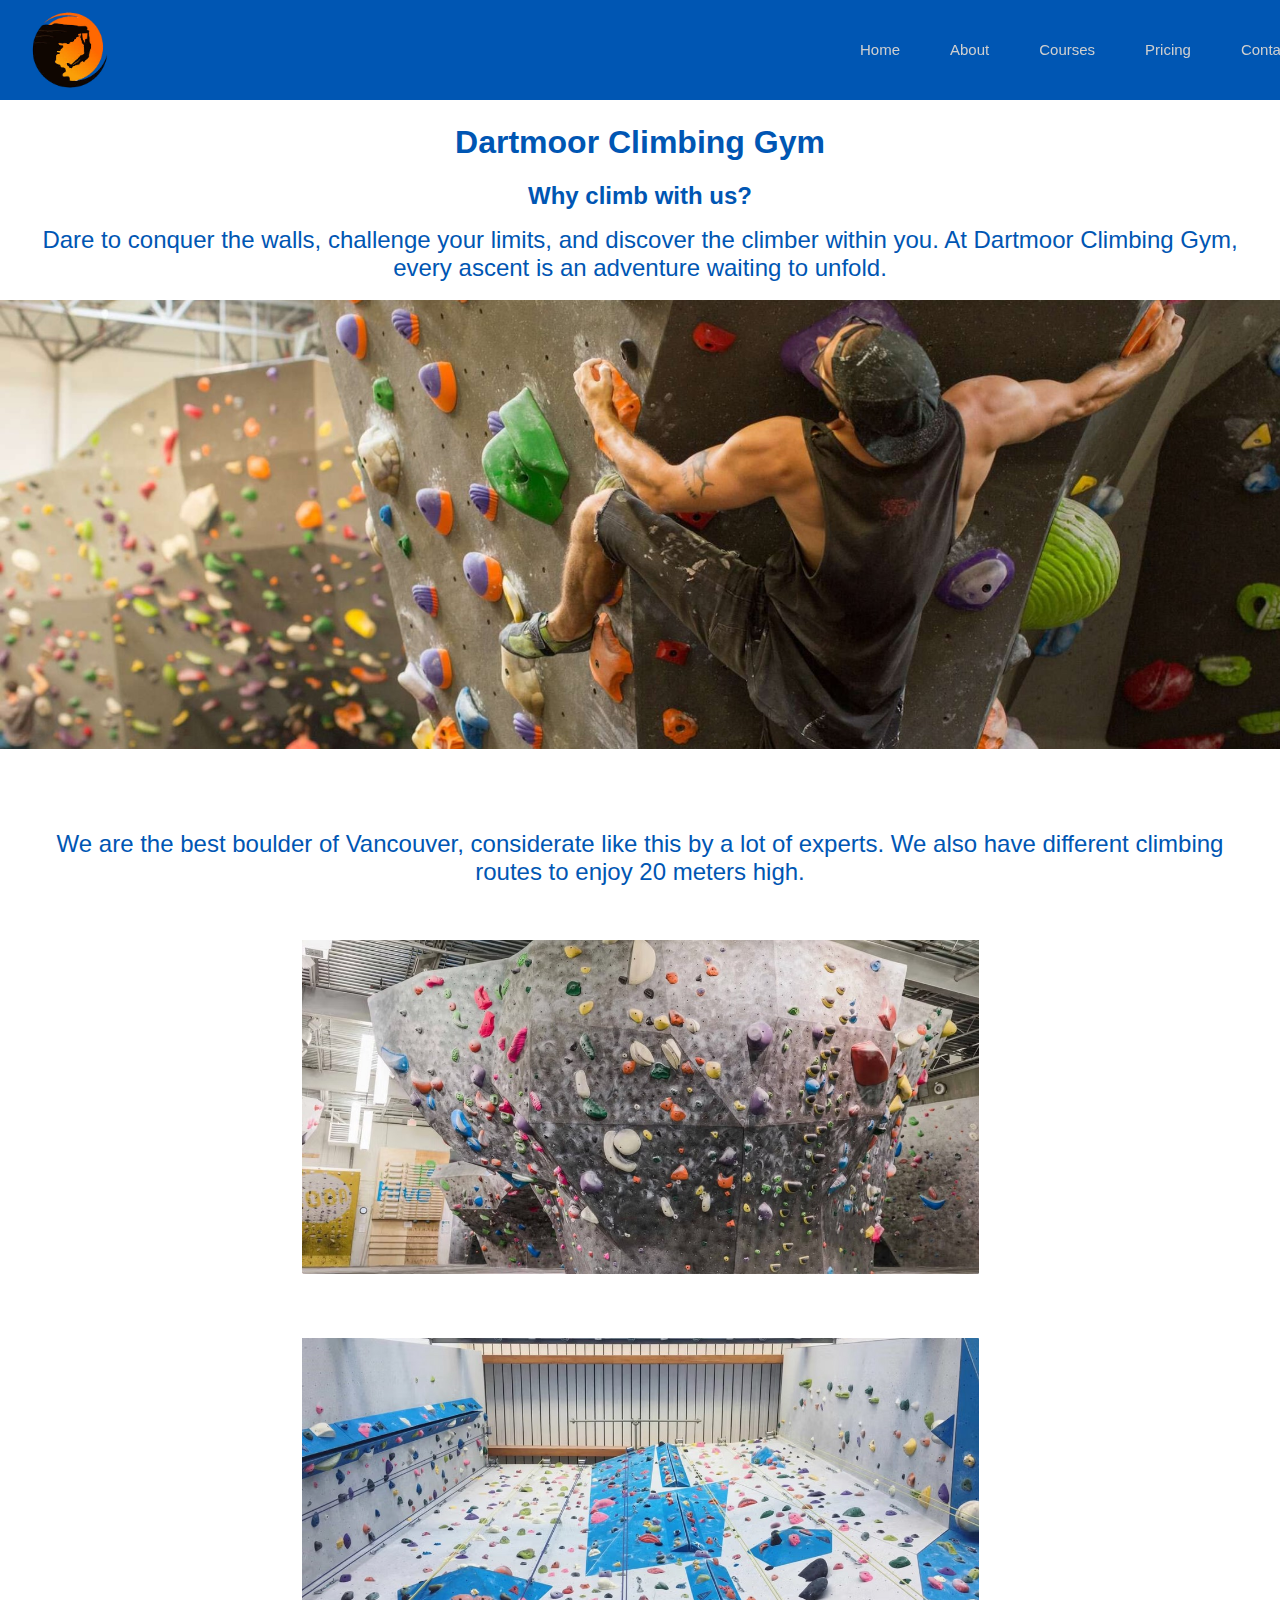
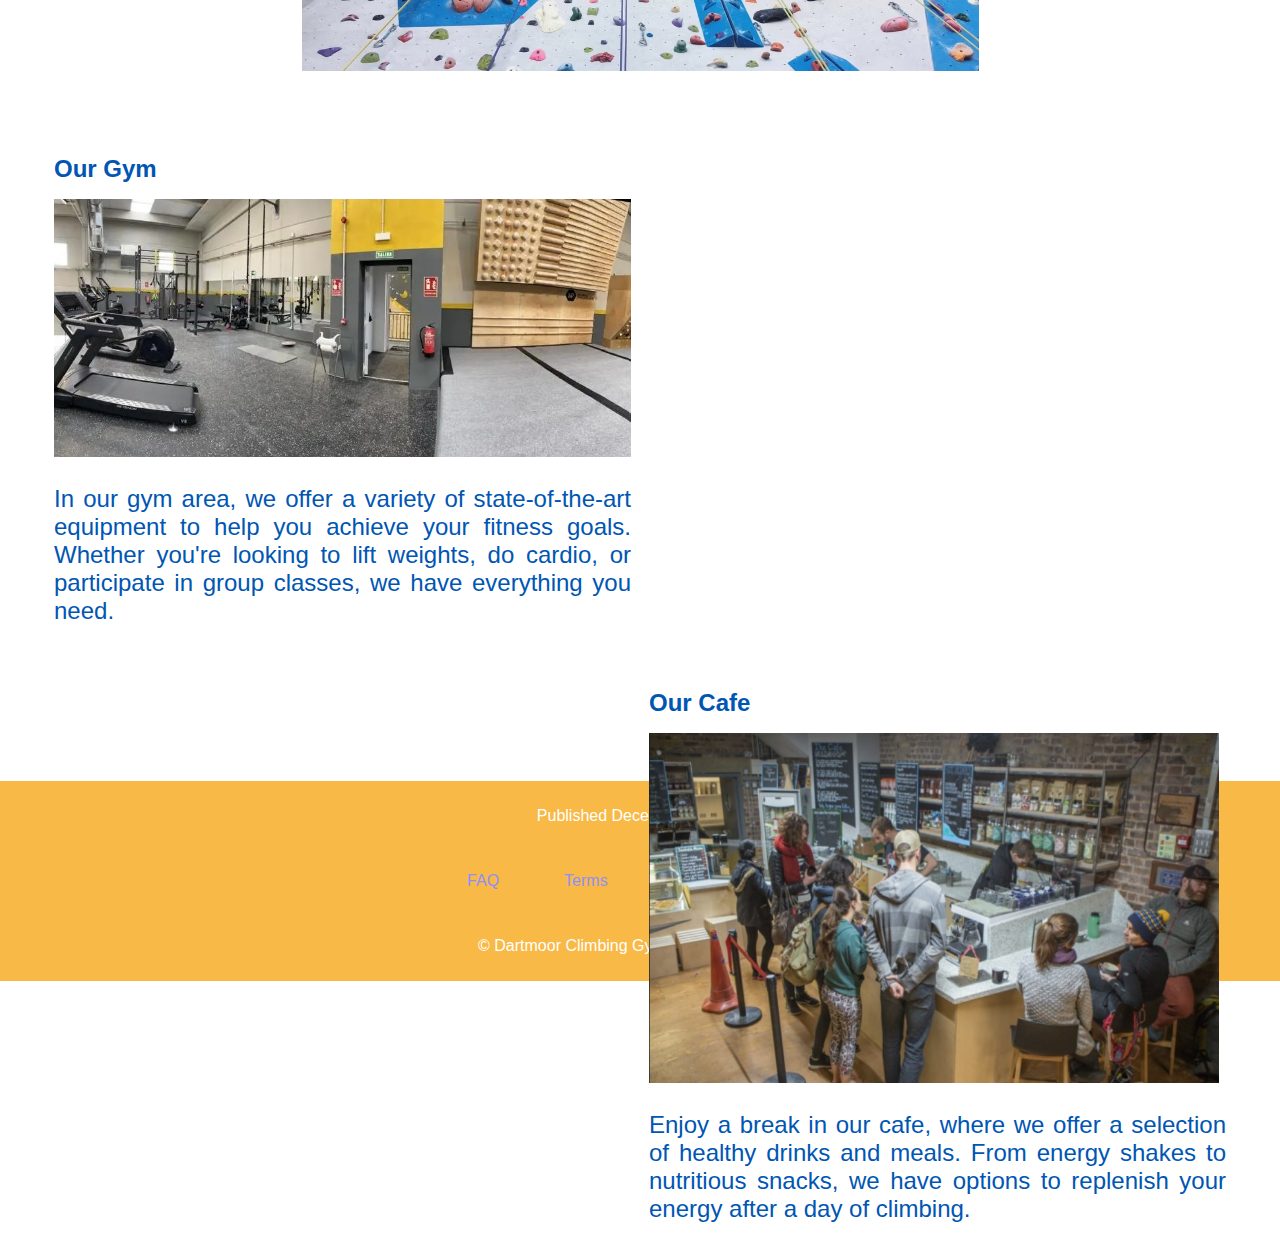
<file: pages/index.html>
<!DOCTYPE html>
<html lang="en">

<head>
    <meta charset="UTF-8">
    <meta name="viewport" content="width=device-width, initial-scale=1.0">
    <title>DartClimb</title>
    <link rel="stylesheet" href="../style.css">
</head>

<body>

    <header>
        <nav aria-label="Header navigation">
            <img src="../images/logo.png" alt="logo" class="logo">

            <ul>
                <li><a href="#" id="current-page">Home</a></li>
                <li><a href="./about.html">About</a></li>
                <li class="dropdown">
                    <a href="./courses.html">Courses</a>
                    <ul id="services-menu" class="services-menu">
                        <li><a href="#">Begginer Climbing</a></li>
                        <li><a href="#">Advanced Bouldering</a></li>
                        <li><a href="#">Family Climbing</a></li>
                        <li><a href="#">Evening Climb</a></li>
                        <li><a href="#">Kids Climbing Fun</a></li>
                    </ul>
                </li>
                <li><a href="./pricing.html">Pricing</a></li>
                <li id="last-item"><a href="./contact.html">Contact</a></li>
            </ul>
        </nav>
    </header>

    <main>
        <section>
            <h1>Dartmoor Climbing Gym</h1>
            <article>
                <h2>Why climb with us?</h2>
                <p style="font-size: x-large;">Dare to conquer the walls, challenge your limits, and discover the
                    climber within you. At Dartmoor Climbing Gym, every ascent is an adventure waiting to unfold.</p>
            </article>
        </section>

        <nav aria-label="Main navigation">
            <section>
                <div class="climbing-content">
                    <p style="font-size: x-large;"> We are the best boulder of Vancouver, considerate like this by a lot
                        of experts. We also have different climbing routes to enjoy 20 meters high.</p>
                    <img src="/images/vancouver-boulder.jpg" alt="Boulder" class="vancouver-climbing">
                    <img src="/images/vancouver-height.jpg" alt="Heights" class="vancouver-climbing">
                </div>
                <section>

                    <section id="two-areas" class="two-areas">
                        <div class="gym-area">
                            <h2>Our Gym</h2>
                            <img src="/images/gym.jpg" alt="gym" class="gym-image">
                            <p style="font-size: x-large;">In our gym area, we offer a variety of state-of-the-art
                                equipment to help you achieve your fitness goals. Whether you're looking to lift
                                weights, do cardio, or participate in group classes, we have everything you need.</p>
                        </div>

                        <div class="cafe-area">
                            <h2>Our Cafe</h2>
                            <img src="/images/bar.jpg" alt="cafe" class="cafe-image">
                            <p style="font-size: x-large;">Enjoy a break in our cafe, where we offer a selection of
                                healthy drinks and meals. From energy shakes to nutritious snacks, we have options to
                                replenish your energy after a day of climbing.</p>
                        </div>
                        <section>
        </nav>

    </main>

    <footer>
        <p>Published <time datetime="2024-12-05">December 5, 2024</time></p>
        <nav aria-label="Footer navigation">
            <ul style="font-size: medium;">
                <li><a href="#FAQ">FAQ</a></li>
                <li><a href="#Terms">Terms</a></li>
                <li><a id="privacy-link" href="#Privacy">Privacy</a></li>
                <li><a href="#Cookies">Cookies</a></li>
            </ul>
        </nav>
        <p>&copy; Dartmoor Climbing Gym. All rights reserved</p>
    </footer>

</body>

</html>
</file>
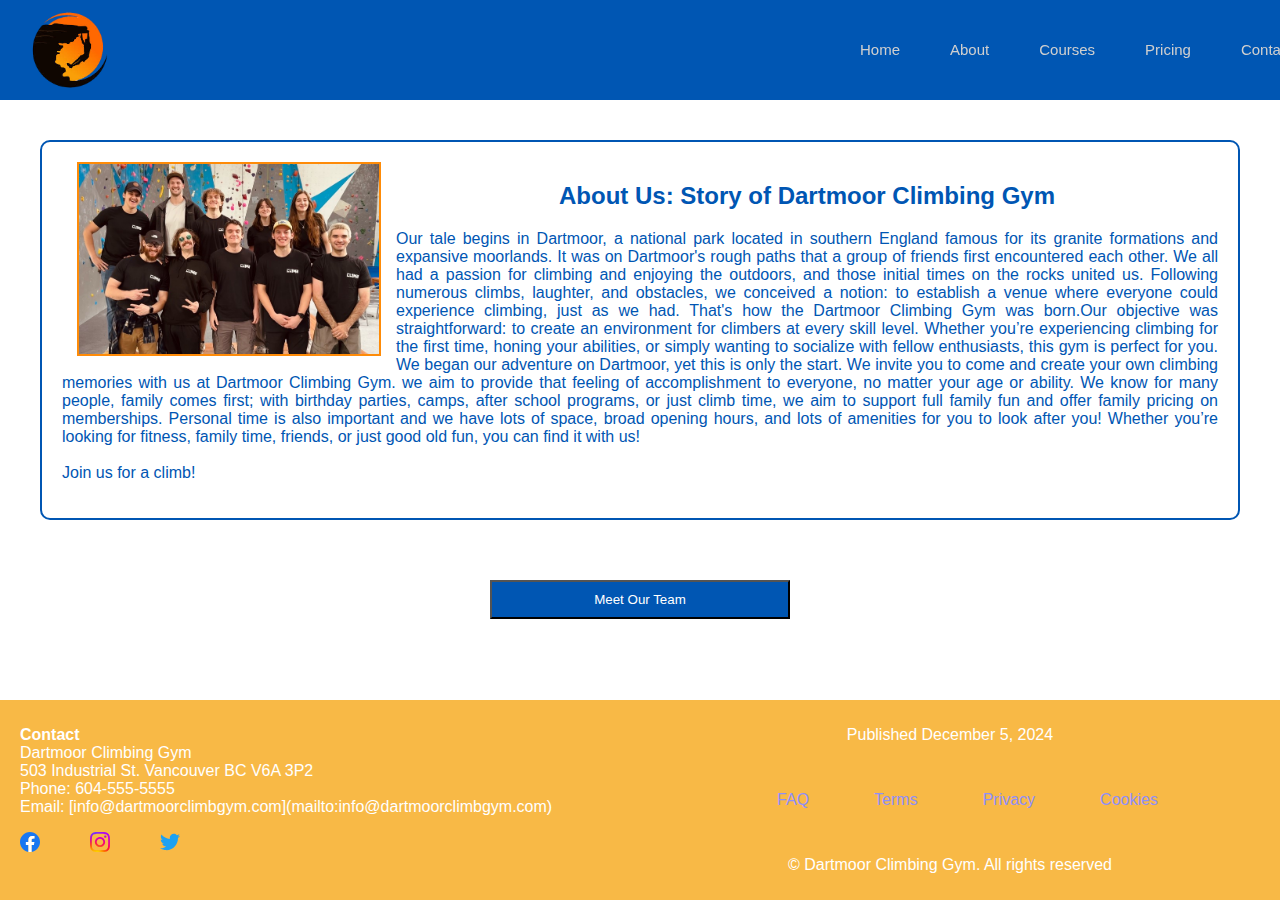
<file: pages/about.html>
<!DOCTYPE html>
<html lang="en">

<head>
    <meta charset="UTF-8">
    <meta name="viewport" content="width=device-width, initial-scale=1.0">
    <title>DartClimb</title>
    <link rel="stylesheet" href="../main-about.css">
</head>

<body>

    <header>
        <nav aria-label="Header navigation">
            <img src="../images/logo.png" alt="logo" class="logo">

            <ul>
                <li><a href="./index.html">Home</a></li>
                <li><a href="./about.html">About</a></li>
                <li class="dropdown">
                    <a href="./courses.html">Courses</a>
                    <ul id="services-menu" class="services-menu">
                        <li><a href="#">Begginer Climbing</a></li>
                        <li><a href="#">Advanced Bouldering</a></li>
                        <li><a href="#">Family Climbing</a></li>
                        <li><a href="#">Evening Climb</a></li>
                        <li><a href="#">Kids Climbing Fun</a></li>
                    </ul>
                </li>
                <li><a href="./pricing.html">Pricing</a></li>
                <li id="last-item"><a href="./contact.html">Contact</a></li>
            </ul>
        </nav>
    </header>

    <main>
        <section class="main-container">
            <img src="../images/staff.jpg" alt="staff" class="picture-staff">
            <h2>About Us: Story of Dartmoor Climbing Gym</h2>
            <p>Our tale begins in Dartmoor, a national park located in southern England famous for its granite
                formations and expansive moorlands. It was on Dartmoor's rough paths that a group of friends first
                encountered each other. We all had a passion for climbing and enjoying the outdoors, and those initial
                times on the rocks united us. Following numerous climbs, laughter, and obstacles, we conceived a notion:
                to establish a venue where everyone could experience climbing, just as we had. That's how the Dartmoor
                Climbing Gym was born.Our objective was straightforward: to create an environment for climbers at every
                skill level. Whether you’re experiencing climbing for the first time, honing your abilities, or simply
                wanting to socialize with fellow enthusiasts, this gym is perfect for you.
                We began our adventure on Dartmoor, yet this is only the start. We invite you to come and create your
                own climbing memories with us at Dartmoor Climbing Gym. we aim to provide that feeling of accomplishment
                to everyone, no matter your age or ability. We know for many people, family comes first; with birthday
                parties, camps, after school programs, or just climb time, we aim to support full family fun and offer
                family pricing on memberships. Personal time is also important and we have lots of space, broad opening
                hours, and lots of amenities for you to look after you! Whether you’re looking for fitness, family time,
                friends, or just good old fun, you can find it with us! <br><br>
                Join us for a climb!</p>
        </section>
        <div class="container-button">
            <button class="clear-button">Meet Our Team</button>
        </div>
    </main>

    <footer>

        <div class="info-section">
            <p><strong>Contact</strong><br>
                Dartmoor Climbing Gym <br>
                503 Industrial St. Vancouver BC V6A 3P2 <br>
                Phone: 604-555-5555 <br>
                Email: [info@dartmoorclimbgym.com](mailto:info@dartmoorclimbgym.com) <br>
            <div class="social-icons">
                <a href="#"><img src="../images/facebook logo_icon.svg" alt="Facebook"></a>
                <a href="#"><img src="../images/instagram logo_icon.svg" alt="Instagram"></a>
                <a href="#"><img src="../images/twitter logo_icon.svg" alt="Twitter"></a>
            </div>
        </div>
        <div class="footer-navigation">
            <p>Published <time datetime="2024-12-05">December 5, 2024</time></p>
            <nav aria-label="Footer navigation">
                <ul style="font-size: medium;">
                    <li><a href="#FAQ">FAQ</a></li>
                    <li><a href="#Terms">Terms</a></li>
                    <li><a id="privacy-link" href="#Privacy">Privacy</a></li>
                    <li><a href="#Cookies">Cookies</a></li>
                </ul>
            </nav>
            <p>&copy; Dartmoor Climbing Gym. All rights reserved</p>
        </div>

    </footer>

</body>

</html>
</file>
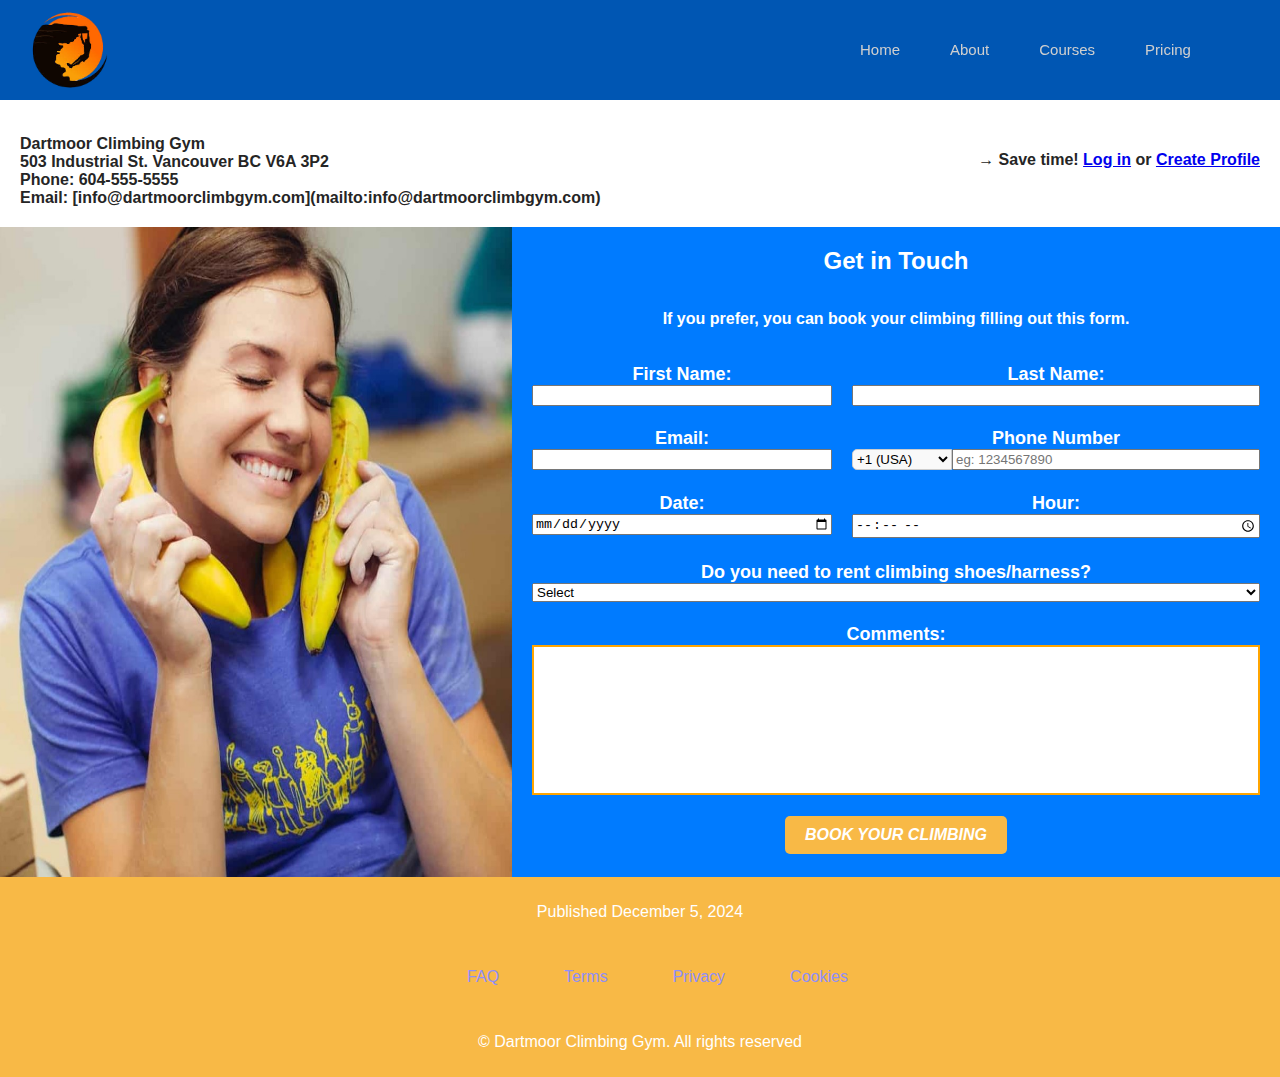
<file: pages/contact.html>
<!DOCTYPE html>
<html lang="en">

<head>
    <meta charset="UTF-8">
    <meta name="viewport" content="width=device-width, initial-scale=1.0">
    <title>DartClimb</title>
    <link rel="stylesheet" href="../main-contact.css">
</head>

<body>

    <header>
        <nav aria-label="Header navigation">
            <img src="../images/logo.png" alt="logo" class="logo">

            <ul>
                <li><a href="./index.html">Home</a></li>
                <li><a href="./about.html">About</a></li>
                <li class="dropdown">
                    <a href="./courses.html">Courses</a>
                    <ul id="services-menu" class="services-menu">
                        <li><a href="#">Begginer Climbing</a></li>
                        <li><a href="#">Advanced Bouldering</a></li>
                        <li><a href="#">Family Climbing</a></li>
                        <li><a href="#">Evening Climb</a></li>
                        <li><a href="#">Kids Climbing Fun</a></li>
                    </ul>
                </li>
                <li><a href="./pricing.html">Pricing</a></li>
                <li id="last-item"><a href="#" id="current-page">Contact</a></li>
            </ul>
        </nav>
    </header>

    <main>
        <section class="first-section">
            <div class="address">
                Dartmoor Climbing Gym <br>
                503 Industrial St. Vancouver BC V6A 3P2 <br>
                Phone: 604-555-5555 <br>
                Email: [info@dartmoorclimbgym.com](mailto:info@dartmoorclimbgym.com) <br>
            </div>
            <div class="log">
                <p>
                    → Save time!
                    <a href="#">Log in</a> or
                    <a href="#">Create Profile</a>
                </p>
            </div>
        </section>
        <section class="container">
            <div>
                <img src="/images/get-in-touch.jpg" alt="get-in-touch" class="picture-contact">
            </div>
            <div class="container-contact">

                <h2>Get in Touch</h2>
                <p>If you prefer, you can book your climbing filling out this form.</p>

                <form action="submit_form.php" method="post" style="font-size: large;" class="submit-form">
                    <div class="form-group">
                        <label for="First-name">First Name:</label>
                        <input type="text" id="name" name="name" required>
                    </div>

                    <div class="form-group">
                        <label for="last-name">Last Name:</label>
                        <input type="text" id="last-name" name="last-name" required>

                    </div>

                    <div class="form-group">
                        <label for="email">Email:</label>
                        <input type="email" id="email" name="email" required>
                    </div>

                    <div class="form-group">
                        <label for="phone">Phone Number</label>
                        <div class="phone-input">
                            <select id="country-code" name="country-code">
                                <option value="+1">+1 (USA)</option>
                                <option value="+34">+34 (Spain)</option>
                                <option value="+52">+52 (Mexico)</option>
                            </select>
                            <input type="tel" id="phone" pattern="\d*" placeholder="eg: 1234567890" class="label-phone"
                                oninput="this.value = this.value.replace(/[^0-9]/g, '')" maxlength="10" required>
                        </div>
                    </div>

                    <div class="form-group">
                        <label for="date">Date:</label>
                        <input type="date" id="date" name="date" required>
                    </div>

                    <div class="form-group">
                        <label for="Hour">Hour:</label>
                        <input type="time" id="hour" name="hour" required>
                    </div>

                    <div class="form-group-full-width">
                        <label for="rent-climbing">Do you need to rent climbing shoes/harness?</label>
                        <select name="rent-climbing[]" id="rent-climbing" class="dropdown-rent">
                            <option selected disabled>Select</option>
                            <option value="shoes">Yes, shoes ( $6,50 )</option>
                            <option value="harness">Yes, harness ( $4,00 )</option>
                            <option value="No">No thank you!</option>
                        </select>
                    </div>

                    <div class="form-group-full-width">
                        <label for="comments">Comments:</label>
                        <textarea id="comments" name="comments" rows="3" required class=" comment-container"></textarea>
                    </div>

                    <div class="form-group-button">
                        <button type="submit">BOOK YOUR CLIMBING</button>
                    </div>

                </form>

            </div>

        </section>
    </main>

    <footer>
        <p>Published <time datetime="2024-12-05">December 5, 2024</time></p>
        <nav aria-label="Footer navigation">
            <ul style="font-size: medium;">
                <li><a href="#FAQ">FAQ</a></li>
                <li><a href="#Terms">Terms</a></li>
                <li><a id="privacy-link" href="#Privacy">Privacy</a></li>
                <li><a href="#Cookies">Cookies</a></li>
            </ul>
        </nav>
        <p>&copy; Dartmoor Climbing Gym. All rights reserved</p>
    </footer>

</body>

</html>
</file>
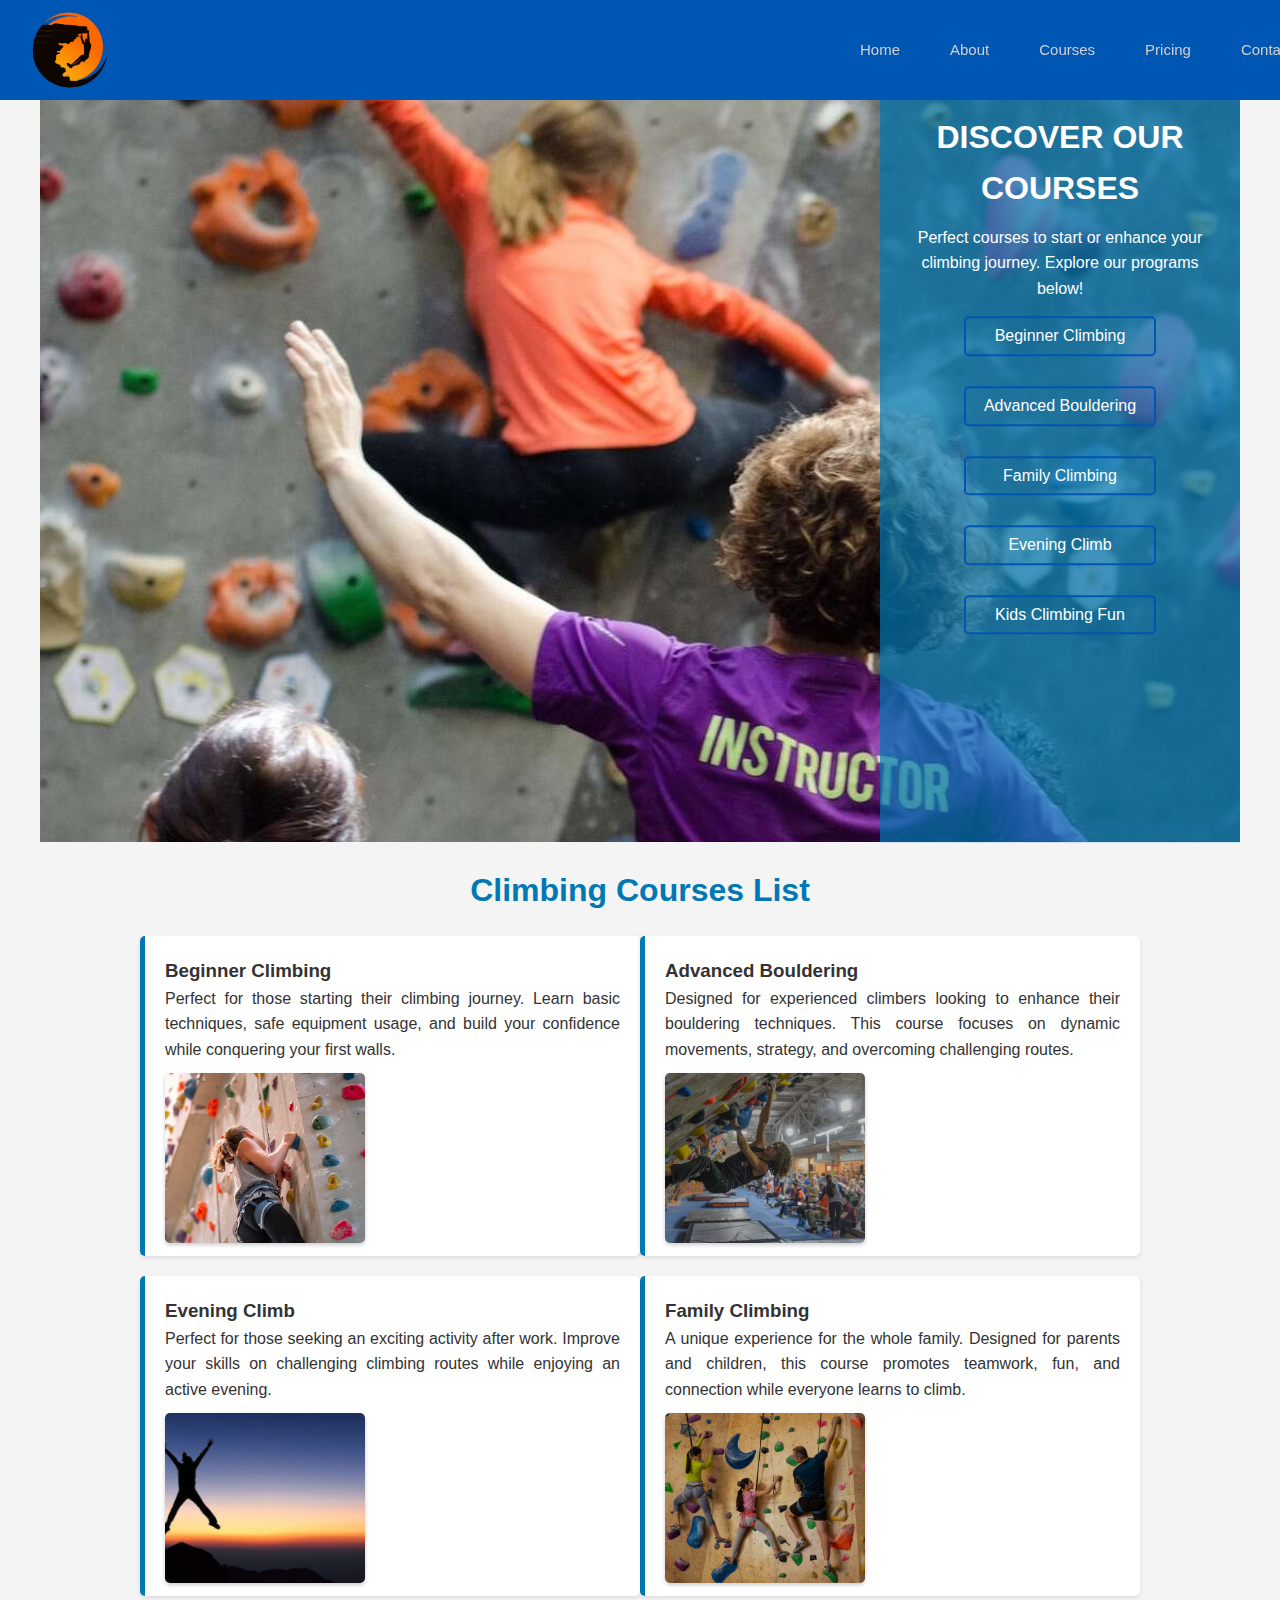
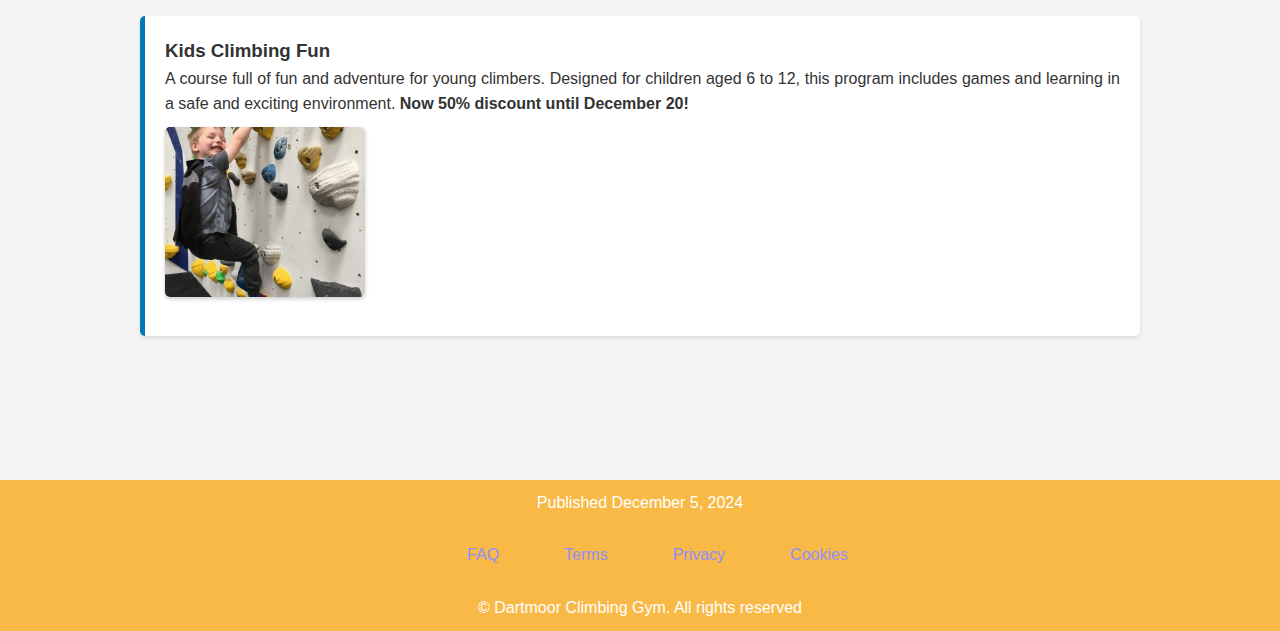
<file: pages/courses.html>
<!DOCTYPE html>
<html lang="en">

<head>
    <meta charset="UTF-8">
    <meta name="viewport" content="width=device-width, initial-scale=1.0">
    <title>DartClimb</title>
    <link rel="stylesheet" href="../main-courses.css">
</head>

<body>

    <header>
        <nav aria-label="Header navigation">
            <img src="../images/logo.png" alt="logo" class="logo">

            <ul>
                <li><a href="./index.html">Home</a></li>
                <li><a href="./about.html">About</a></li>
                <li class="dropdown">
                    <a href="#" id="current-page">Courses</a>
                    <ul id="services-menu" class="services-menu">
                        <li><a href="#">Begginer Climbing</a></li>
                        <li><a href="#">Advanced Bouldering</a></li>
                        <li><a href="#">Family Climbing</a></li>
                        <li><a href="#">Evening Climb</a></li>
                        <li><a href="#">Kids Climbing Fun</a></li>
                    </ul>
                </li>
                <li><a href="./pricing.html">Pricing</a></li>
                <li id="last-item"><a href="./contact.html">Contact</a></li>
            </ul>
        </nav>
    </header>
    <main>
        <div class="container">
            <img src="../images/instructor.jpg" alt="instructor" class="background-image">

            <div class="overlay">
                <h2>DISCOVER OUR COURSES</h2>
                <p>Perfect courses to start or enhance your climbing journey. Explore our programs below!</p>
                <div class="container-course"> Beginner Climbing</div>
                <div class="container-course"> Advanced Bouldering</div>
                <div class="container-course">Family Climbing</div>
                <div class="container-course">Evening Climb</div>
                <div class="container-course">Kids Climbing Fun</div>
            </div>
        </div>
        <section class="courses-section">
            <h2>Climbing Courses List</h2>
            <div class="course-left">
                <h3>Beginner Climbing</h3>
                <p>Perfect for those starting their climbing journey. Learn basic techniques, safe equipment usage, and
                    build your confidence while conquering your first walls.</p>
                <img src="../images/begginer-course.jpg" alt="begginer" class="course-picture">
            </div>
            <div class="course-left">
                <h3>Advanced Bouldering</h3>
                <p>Designed for experienced climbers looking to enhance their bouldering techniques. This course focuses
                    on dynamic movements, strategy, and overcoming challenging routes.</p>
                <img src="../images/advance-course.jpg" alt="advance" class="course-picture">
            </div>
            <div class="course-right">
                <h3>Family Climbing</h3>
                <p>A unique experience for the whole family. Designed for parents and children, this course promotes
                    teamwork, fun, and connection while everyone learns to climb.</p>
                <img src="../images/family-climbing-course.jpg" alt="family" class="course-picture">
            </div>
            <div class="course-right">
                <h3>Evening Climb</h3>
                <p>Perfect for those seeking an exciting activity after work. Improve your skills on challenging
                    climbing routes while enjoying an active evening.</p>
                <img src="../images/evening-course.jpg" alt="evening" class="course-picture">
            </div>
            <div class="course-clear">
                <h3>Kids Climbing Fun</h3>
                <p>A course full of fun and adventure for young climbers. Designed for children aged 6 to 12, this
                    program includes games and learning in a safe and exciting environment. <strong>Now 50% discount
                        until December 20!</strong></p>
                <img src="../images/kid-course.jpg" alt="kid" class="course-picture">
            </div>
        </section>
    </main>


    <footer>
        <p>Published <time datetime="2024-12-05">December 5, 2024</time></p>
        <nav aria-label="Footer navigation">
            <ul style="font-size: medium;">
                <li><a href="#FAQ">FAQ</a></li>
                <li><a href="#Terms">Terms</a></li>
                <li><a id="privacy-link" href="#Privacy">Privacy</a></li>
                <li><a href="#Cookies">Cookies</a></li>
            </ul>
        </nav>
        <p>&copy; Dartmoor Climbing Gym. All rights reserved</p>
    </footer>
</file>
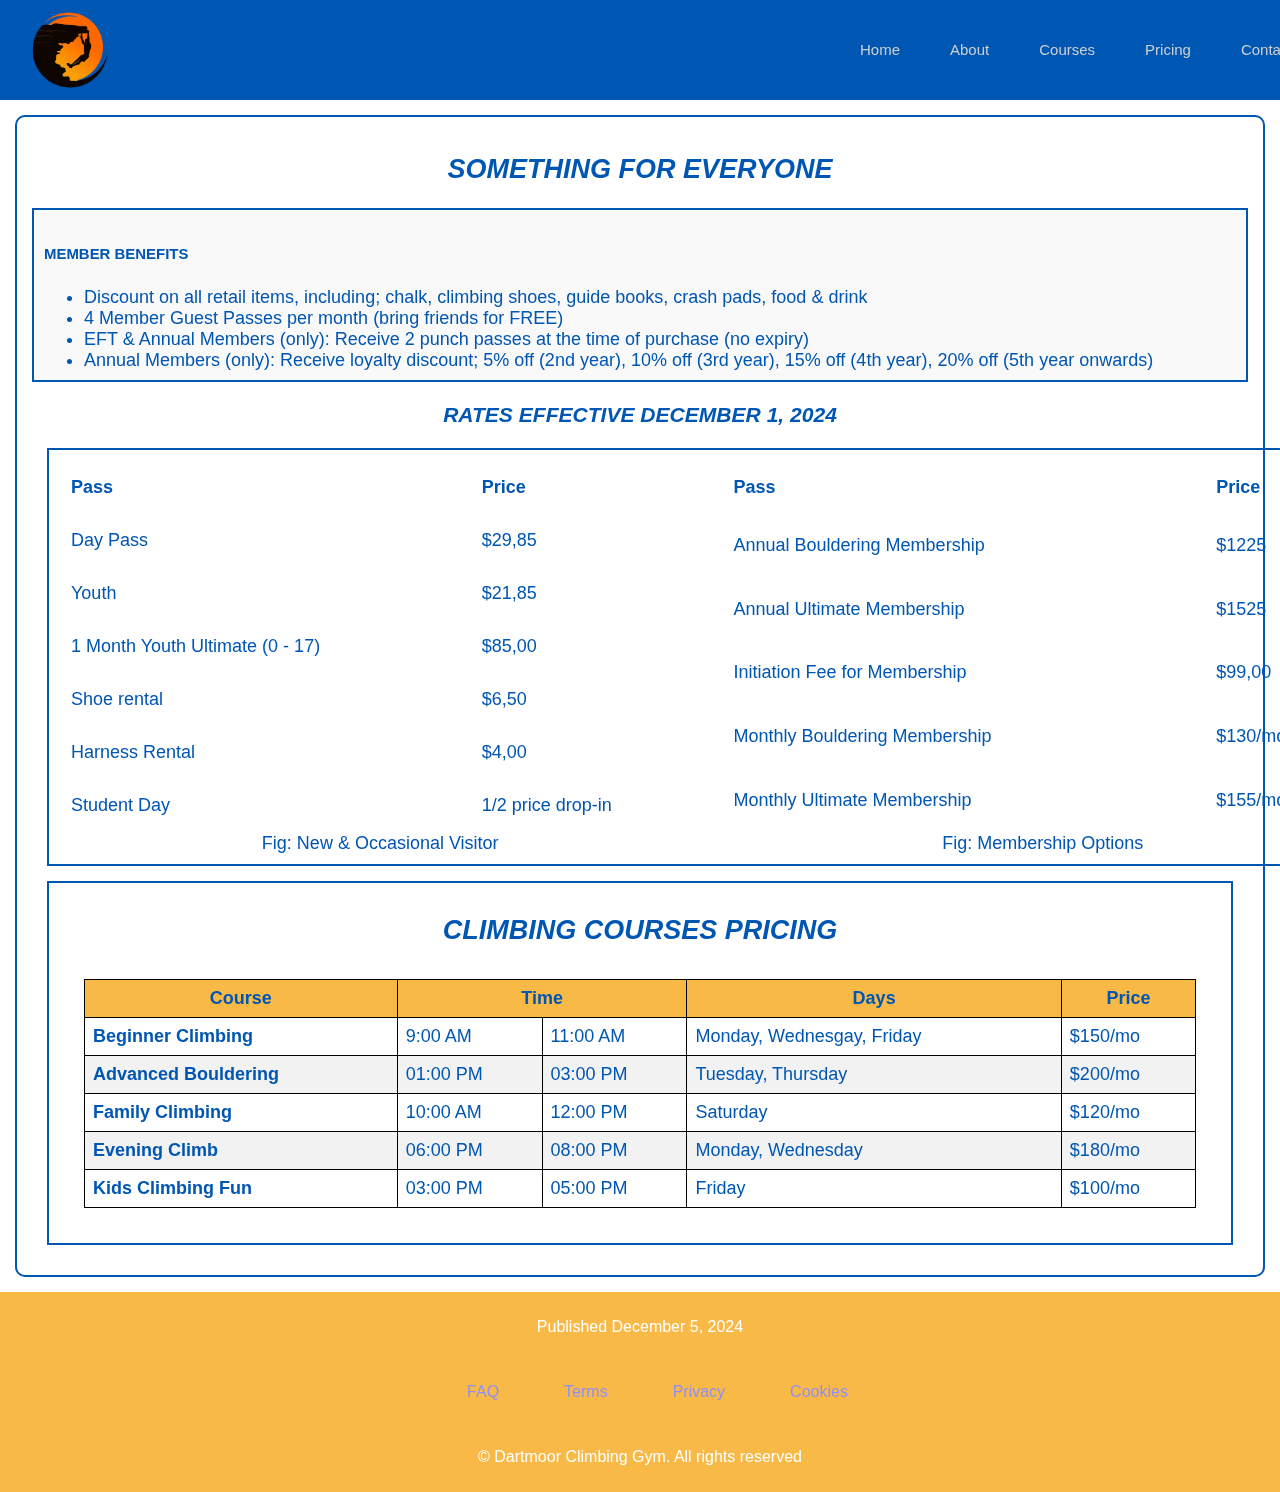
<file: pages/pricing.html>
<!DOCTYPE html>
<html lang="en">

<head>
    <meta charset="UTF-8">
    <meta name="viewport" content="width=device-width, initial-scale=1.0">
    <title>DartClimb</title>
    <link rel="stylesheet" href="../main-pricing.css">
</head>

<body>

    <header>
        <nav aria-label="Header navigation">
            <img src="../images/logo.png" alt="logo" class="logo">

            <ul>
                <li><a href="./index.html">Home</a></li>
                <li><a href="./about.html">About</a></li>
                <li class="dropdown">
                    <a href="./courses.html">Courses</a>
                    <ul id="services-menu" class="services-menu">
                        <li><a href="#">Begginer Climbing</a></li>
                        <li><a href="#">Advanced Bouldering</a></li>
                        <li><a href="#">Family Climbing</a></li>
                        <li><a href="#">Evening Climb</a></li>
                        <li><a href="#">Kids Climbing Fun</a></li>
                    </ul>
                </li>
                <li><a href="#" id="current-page">Pricing</a></li>
                <li id="last-item"><a href="./contact.html">Contact</a></li>
            </ul>
        </nav>
    </header>
    <main>
        <h2>Something for everyone</h2>
        <div class="text-container">
            <h5>MEMBER BENEFITS</h5>
            <ul>
                <li>Discount on all retail items, including; chalk, climbing shoes, guide books, crash pads, food &
                    drink</li>
                <li>4 Member Guest Passes per month (bring friends for FREE)</li>
                <li>EFT & Annual Members (only): Receive 2 punch passes at the time of purchase (no expiry)</li>
                <li>Annual Members (only): Receive loyalty discount; 5% off (2nd year), 10% off (3rd year), 15% off (4th
                    year), 20% off (5th year onwards)</li>
            </ul>
            <p>If you’re New or Occasional Visitor, want flexible access as an occasional guest, or plan to
                climb
                a lot and are ready for a membership, we have options for you (and your family). If it’s your first time
                climbing with us, please note the ‘New
                Visitors’ section below for important information. <br>
            </p>
        </div>
        <h3>Rates effective December 1, 2024</h3>
        <section class="two-tables-above">
            <table aria-labelledby="table-new-visitor">
                <!-- First table located on the left -->
                <caption>Fig: New & Occasional Visitor </caption>
                <thead>
                    <tr>
                        <th id="Pass" scope="col">Pass</th>
                        <th id="Price" scope="col">Price</th>
                    </tr>
                </thead>
                <tbody>
                    <tr>
                        <td id="Pass" scope="row" headers="Pass">Day Pass</td>
                        <td headers="DayPass Price">$29,85</td>
                    </tr>
                    <tr>
                        <td id="Pass" scope="row" headers="Pass">Youth</td>
                        <td headers="Youth Price">$21,85</td>
                    </tr>
                    <tr>
                        <td id="Pass" scope="row" headers="Pass">1 Month Youth Ultimate (0 - 17)</td>
                        <td headers="MonthYouth Price">$85,00</td>
                    </tr>
                    <tr>
                        <td id="Pass" scope="row" headers="Pass">Shoe rental</td>
                        <td headers="Shoerental price">$6,50</td>
                    </tr>
                    <tr>
                        <td id="Pass" scope="row" headers="Pass">Harness Rental</td>
                        <td headers="Harnessrental Price">$4,00</td>
                    </tr>
                    <tr>
                        <td id="Pass" scope="row" headers="Pass">Student Day</td>
                        <td headers="StudentDay Price">1/2 price drop-in</td>
                    </tr>
                </tbody>
            </table>
            <table aria-labelledby="table-membership">
                <!-- Second table located on the right -->
                <caption>Fig: Membership Options</caption>
                <thead>
                    <tr>
                        <th id="Pass" scope="col">Pass</th>
                        <th id="Price" scope="col">Price</th>
                    </tr>
                </thead>
                <tbody>
                    <tr>
                        <td id="Pass" scope="row" headers="Pass">Annual Bouldering Membership</td>
                        <td headers="AnnualBouldering Price">$1225</td>
                    </tr>
                    <tr>
                        <td id="Pass" scope="row" headers="Pass">Annual Ultimate Membership</td>
                        <td headers="AnnualUltimate Price">$1525</td>
                    </tr>
                    <tr>
                        <td id="Pass" scope="row" headers="Pass">Initiation Fee for Membership</td>
                        <td headers="Initiation Price">$99,00</td>
                    </tr>
                    <tr>
                        <td id="Pass" scope="row" headers="Pass">Monthly Bouldering Membership</td>
                        <td headers="MonthlyBouldering price">$130/mo</td>
                    </tr>
                    <tr>
                        <td id="Pass" scope="row" headers="Pass">Monthly Ultimate Membership</td>
                        <td headers="MonthlyUltimate Price">$155/mo</td>
                    </tr>
                </tbody>
            </table>
        </section>
        <section class="table-courses">
            <!-- Third table under two first tables -->
            <h2 id="ClimbingCoursesPricing">Climbing Courses Pricing</h2>
            <div class="table-wrapper">
                <table aria-labelledby="ClimbingCoursesPricing">
                    <thead>
                        <tr>
                            <th id="Course" scope="col">Course</th>
                            <th id="Time" scope="colgroup" colspan="2">Time</th>
                            <th id="Room" scope="col">Days</th>
                            <th id="Day" scope="col">Price</th>
                        </tr>
                    </thead>
                    <tbody>
                        <tr>
                            <th class="course-name" scope="row" headers="Course">Beginner Climbing</th>
                            <td headers="Beginner Time ">9:00 AM</td>
                            <td headers="Beginner Time">11:00 AM</td>
                            <td headers="Beginner Days">Monday, Wednesgay, Friday</td>
                            <td headers="Beginner Price">$150/mo</td>
                        </tr>
                        <tr>
                            <th id="course-name" scope="row" headers="Course">Advanced Bouldering</th>
                            <td headers="Advanced Time">01:00 PM</td>
                            <td headers="Advanced Time">03:00 PM</td>
                            <td headers="Advanced Days">Tuesday, Thursday</td>
                            <td headers="Advanced Price">$200/mo</td>
                        </tr>
                        <tr>
                            <th class="course-name" scope="row" headers="Course">Family Climbing</th>
                            <td headers="Family Time">10:00 AM</td>
                            <td headers="Family Time">12:00 PM</td>
                            <td headers="Family Days">Saturday</td>
                            <td headers="Family Price">$120/mo</td>
                        </tr>
                        <tr>
                            <th class="course-name" scope="row" headers="Course">Evening Climb</th>
                            <td headers="Evening Time">06:00 PM</td>
                            <td headers="Evening Time">08:00 PM</td>
                            <td headers="Evening Days">Monday, Wednesday</td>
                            <td headers="Evening Price">$180/mo</td>
                        </tr>
                        <tr>
                            <th class="course-name" scope="row" headers="Course">Kids Climbing Fun</th>
                            <td headers="Kids Time">03:00 PM</td>
                            <td headers="Kids Time">05:00 PM</td>
                            <td headers="Kids Days">Friday</td>
                            <td headers="Kids Price">$100/mo</td>
                        </tr>
                    </tbody>
                </table>
            </div>
        </section>
    </main>

    <footer>
        <p>Published <time datetime="2024-12-05">December 5, 2024</time></p>
        <nav aria-label="Footer navigation">
            <ul style="font-size: medium;">
                <li><a href="#FAQ">FAQ</a></li>
                <li><a href="#Terms">Terms</a></li>
                <li><a id="privacy-link" href="#Privacy">Privacy</a></li>
                <li><a href="#Cookies">Cookies</a></li>
            </ul>
        </nav>
        <p>&copy; Dartmoor Climbing Gym. All rights reserved</p>
    </footer>

</body>

</html>
</file>
<file: style.css>
* body {
  display: flex;
  flex-direction: column;
  font-family: 'Segoe UI', Tahoma, Geneva, Verdana, sans-serif;
  margin: 0;
  min-height: 100vh;
  text-decoration: none;
  list-style: none;
  color: #0056b3;
}

header {
  position: sticky;
  display: flex;
  align-items: center;
  background-color: #0056b3;
  padding: 10px 30px;
  top: 0;
  font-size: 15px;
  z-index: 1000;

}

header .logo {
  height: 80px;
  margin-right: 700px;
}

nav {
  display: flex;
}

nav ul {
  display: flex;
  margin: 0;
  padding: 0;
  list-style: none;
}

nav ul li {
  margin-left: 50px;
}

nav ul li a {
  color: rgb(207, 207, 207);
  text-decoration: none;
  line-height: 80px;
}

nav ul li a:visited {
  color: orange;
}

.dropdown {
  position: relative;
}

.dropdown:hover {
  display: block;
}

.services-menu {
  display: inline-block;
  top: 75%;
  padding: 10px;
  white-space: nowrap;
  position: absolute;
  left: 0px;
  z-index: 2;
  padding-left: 16px;
  background-color: #252525;
  opacity: 0;
  visibility: hidden;
  transform: translateY(-2vh);
  transition: opacity 0.3s, transform 0.15s;
}

.dropdown:hover #services-menu {
  opacity: 1;
  visibility: visible;
  transform: translateY(0);
}

nav ul li a:active {
  color: darkorange;
}

nav ul li a:hover {
  text-decoration: underline;
}

main {
  display: block;
  flex: 1;
  position: relative;
  padding: 24px;
  min-height: 1850px;
  text-align: center;
  background-image: url('images/man-background-big.jpg');
  background-size: 100% auto;
  background-repeat: no-repeat;
  background-position: center 200px;
  justify-content: center;
  z-index: 2;
}

main h1 {
  margin-top: 0;
}

main h2 {
  margin-bottom: 16px;
}

section {
  top: 500px;
}

article p {
  margin-top: 16px;
}

main .climbing-content {
  position: relative;
  top: 500px;
}

.vancouver-climbing {
  display: inline-block;
  margin: 30px 0;
  justify-content: center;
  width: 677px;
}

.two-areas {
  top: -400px;
  padding: 20px;
  position: relative;
}

.gym-area,
.cafe-area {
  justify-content: center;
  width: 577px;
  padding: 10px;
}

.gym-area {
  float: left;
  position: relative;
  top: 900px;
  text-align: justify;
}

.gym-image {
  width: 577px;

}

.cafe-area {
  float: right;
  position: relative;
  top: 900px;
  text-align: justify;
}

.cafe-image {
  height: 350px;
  width: 570px;
}

footer {
  margin: 0;
  background-color: rgb(248, 185, 70);
  color: #fff;
  text-align: center;
  padding: 10px 20px;
}

footer nav {
  display: inline-block;

}

footer nav ul {
  list-style: none;
  padding: 0;
  margin: 0;
}

footer nav ul li {
  display: inline-block;
  margin-right: 15px;
}

footer nav ul li a {
  color: rgb(143, 143, 249);
  text-decoration: none;
}

footer nav ul li a:hover {
  text-decoration: underline;
}
</file>
<file: main-about.css>
* body {
    display: flex;
    flex-direction: column;
    font-family: 'Segoe UI', Tahoma, Geneva, Verdana, sans-serif;
    margin: 0;
    min-height: 100vh;
    text-decoration: none;
    list-style: none;
    color: #0056b3;
}

header {
    position: sticky;
    display: flex;
    align-items: center;
    background-color: #0056b3;
    padding: 10px 30px;
    top: 0;
    font-size: 15px;
    z-index: 1000;

}

header .logo {
    height: 80px;
    margin-right: 700px;
}

nav {
    display: flex;
}

nav ul {
    display: flex;
    margin: 0;
    padding: 0;
    list-style: none;
}

nav ul li {
    margin-left: 50px;
}

nav ul li a {
    color: rgb(207, 207, 207);
    text-decoration: none;
    line-height: 80px;
}

nav ul li a:visited {
    color: orange;
}

.dropdown {
    position: relative;
}

.dropdown:hover {
    display: block;
}

.services-menu {
    display: inline-block;
    top: 75%;
    padding: 10px;
    white-space: nowrap;
    position: absolute;
    left: 0px;
    z-index: 2;
    padding-left: 16px;
    background-color: #252525;
    opacity: 0;
    visibility: hidden;
    transform: translateY(-2vh);
    transition: opacity 0.3s, transform 0.15s;
}

.dropdown:hover #services-menu {
    opacity: 1;
    visibility: visible;
    transform: translateY(0);
}

nav ul li a:active {
    color: greenyellow;
}

nav ul li a:hover {
    text-decoration: underline;
}

main {
    flex: 1;
}

.main-container h2 {
    text-align: center;
}

.main-container {
    background-color: #fff;
    border: 2px solid #0056b3;
    text-align: left;
    text-align: justify;
    border-radius: 10px;
    padding: 20px;
    gap: 20px;
    margin: 40px;
}

.picture-staff {
    float: left;
    width: 300px;
    height: 190px;
    border: 2px solid #fe8b08;
    margin: 0 15px
}

.container-button {
    width: 100%;
    text-align: center;
}

.clear-button {
    text-align: center;
    clear: both;
    background-color: #0056b3;
    color: #fff;
    padding: 10px 20px;
    margin: 20px auto;
    width: 300px;
    cursor: pointer;

}



footer {
    display: grid;
    grid-template-columns: 1fr 1fr;
    margin: 0;
    background-color: rgb(248, 185, 70);
    color: #fff;
    text-align: center;
    padding: 10px 20px;
}

.info-section {
    text-align: justify;
}

.social-icons {
    display: flex;
    gap: 50px;
    text-align: justify;

}

.social-icons img {
    width: 20px;
}

footer nav {
    display: inline-block;
}

footer nav ul {
    list-style: none;
    padding: 0;
    margin: 0;
}

footer nav ul li {
    display: inline-block;
    margin-right: 15px;
}

footer nav ul li a {
    color: rgb(143, 143, 249);
    text-decoration: none;
}

footer nav ul li a:hover {
    text-decoration: underline;
}
</file>
<file: main-contact.css>
* body {
  display: flex;
  flex-direction: column;
  font-family: 'Segoe UI', Tahoma, Geneva, Verdana, sans-serif;
  margin: 0;
  min-height: 100vh;
  text-decoration: none;
  list-style: none;
  color: #0056b3;
}

header {
  position: sticky;
  display: flex;
  align-items: center;
  background-color: #0056b3;
  padding: 10px 30px;
  top: 0;
  font-size: 15px;
  z-index: 1000;

}

#last-item {
  margin-left: 100px;
}

header .logo {
  height: 80px;
  margin-right: 700px;
}

nav {
  display: flex;
}

nav ul {
  display: flex;
  margin: 0;
  padding: 0;
  list-style: none;
}

nav ul li {
  margin-left: 50px;
}

nav ul li a {
  color: rgb(207, 207, 207);
  text-decoration: none;
  line-height: 80px;
}

nav ul li a:visited {
  color: orange;
}

.dropdown {
  position: relative;
}

.dropdown:hover {
  display: block;
}

.services-menu {
  display: inline-block;
  top: 75%;
  padding: 10px;
  white-space: nowrap;
  position: absolute;
  left: 0px;
  z-index: 2;
  padding-left: 16px;
  background-color: #252525;
  opacity: 0;
  visibility: hidden;
  transform: translateY(-2vh);
  transition: opacity 0.3s, transform 0.15s;
}

.dropdown:hover #services-menu {
  opacity: 1;
  visibility: visible;
  transform: translateY(0);
}

nav ul li a:active {
  color: greenyellow
}

nav ul li a:hover {
  text-decoration: underline;
}

main {
  margin-top: 15px;
  display: grid;
  text-align: center;
  font-weight: bolder;
  color: #252525;
}

.container {
  display: grid;
  grid-template-columns: 1fr 1.5fr;
  align-items: center;
}

.first-section {
  display: grid;
  grid-template-columns: 1fr 1fr;
  gap: 10px;
  margin: 20px;
}

.address {
  text-align: left;
}

.log {
  text-align: right;
}

.container-contact {
  height: 650px;
  box-sizing: border-box;
  display: grid;
  grid-template-columns: 1.5fr 1fr;
  gap: 20px;
  padding: 20px;
  border: #86b8ec;
  background-color: #007BFF;
  color: #fff;
}

.container-contact h2,
.container-contact p {
  grid-column: span 2;
  margin: 0;
  font-weight: bold;
  text-align: center;
}

.submit-form {
  margin: 0 auto;
  grid-column: span 2;
  display: grid;
  grid-template-columns: 1fr 1fr;
  gap: 20px;
}

.form-group-button {
  grid-column: span 2;
  text-align: center;

}

button {
  background-color: rgb(248, 185, 70);
  font-weight: bold;
  color: white;
  padding: 10px 20px;
  border: none;
  cursor: pointer;
  font-size: 16px;
  font-style: italic;
  border-radius: 5px;
}

button:hover {
  background-color: #0056b3;
}

.form-group {
  display: flex;
  flex-direction: column;
}

.form-group-full-width {
  display: flex;
  flex-direction: column;
  justify-content: center;
  width: 100%;
  grid-column: span 2;
}

textarea.comment-container {
  resize: none;
  justify-content: center;
  box-sizing: border-box;
  width: 100%;
  margin: 0 auto;
}

.phone-input {
  display: flex;
  gap: px;
}

.label-phone {
  width: 300px;
}

.phone-input select {
  border: 1px solid #ccc;
  border-radius: 5px 0 0 5px;
  background-color: #f9f9f9;
}



.picture-contact {
  max-width: 100%;
  height: 650px;
  display: grid;
  margin: 0;
  margin-left: 0;
}


.comment-container {
  margin-bottom: 20px;
  height: 150px;
  width: 500px;
  padding: 10px;
  box-sizing: border-box;
  border: 2px solid orange;
}

footer {
  margin: 0;
  background-color: rgb(248, 185, 70);
  color: #fff;
  text-align: center;
  padding: 10px 20px;
}

footer nav {
  display: inline-block;

}

footer nav ul {
  list-style: none;
  padding: 0;
  margin: 0;
}

footer nav ul li {
  display: inline-block;
  margin-right: 15px;
}

footer nav ul li a {
  color: rgb(143, 143, 249);
  text-decoration: none;
}

footer nav ul li a:hover {
  text-decoration: underline;
}
</file>
<file: main-courses.css>
* {
  margin: 0;
  padding: 0;
  box-sizing: border-box;
}

body {
  font-family: Arial, sans-serif;
  line-height: 1.6;
  background-color: #f4f4f4;
  color: #333;
}

header {
  position: sticky;
  display: flex;
  align-items: center;
  background-color: #0056b3;
  padding: 10px 30px;
  top: 0;
  font-size: 15px;
  z-index: 1000;

}

header .logo {
  height: 80px;
  margin-right: 700px;
}

nav {
  display: flex;
}

nav ul {
  display: flex;
  margin: 0;
  padding: 0;
  list-style: none;
}

nav ul li {
  margin-left: 50px;
}

nav ul li a {
  color: rgb(207, 207, 207);
  text-decoration: none;
  line-height: 80px;
}

nav ul li a:visited {
  color: orange;
}

.dropdown {
  position: relative;
}

.dropdown:hover {
  display: block;
}

.services-menu {
  display: inline-block;
  top: 75%;
  padding: 10px;
  white-space: nowrap;
  position: absolute;
  left: 0px;
  z-index: 2;
  padding-left: 16px;
  background-color: #252525;
  opacity: 0;
  visibility: hidden;
  transform: translateY(-2vh);
  transition: opacity 0.3s, transform 0.15s;
}

.dropdown:hover #services-menu {
  opacity: 1;
  visibility: visible;
  transform: translateY(0);
}

nav ul li a:active {
  color: greenyellow;
}

nav ul li a:hover {
  text-decoration: underline;
}

.container {
  position: relative;
  width: 100%;
  max-width: 1200px;
  margin: 0 auto;
  overflow: hidden;
}

.container-course {
  display: inline-block;
  width: 60%;
  border: 2px solid #0056b3;
  border-radius: 5px;
  margin: 15px;
  padding: 5px;
}

.overlay {
  position: absolute;
  top: 49%;
  left: 85%;
  transform: translate(-50%, -50%);
  background-color: rgba(0, 120, 180, 0.7);
  color: white;
  text-align: center;
  padding: 20px;
  height: 100%;
  width: 30%;
}

.overlay h2 {
  margin-bottom: 10px;
  font-size: 2rem;
}


.courses-section {
  text-align: justify;
  margin: 15px auto;
  height: 1200px;
  width: 100%;
  max-width: 1000px;

}

.courses-section h2 {
  text-align: center;
  font-size: 2rem;
  margin-bottom: 20px;
  color: #0078b4;
}


.course-left {
  float: left;
  background: white;
  padding: 20px;
  margin-bottom: 20px;
  height: 320px;
  width: 500px;
  border-left: 5px solid #0078b4;
  box-shadow: 0 2px 4px rgba(0, 0, 0, 0.1);
  border-radius: 5px;
  overflow: hidden;
}

.course-right {
  float: right;
  background: white;
  padding: 20px;
  margin-bottom: 20px;
  height: 320px;
  width: 500px;
  border-left: 5px solid #0078b4;
  box-shadow: 0 2px 4px rgba(0, 0, 0, 0.1);
  border-radius: 5px;
  overflow: hidden;
}

.course-clear {
  clear: both;
  padding: 20px;
  height: 320px;
  background-color: #fff;
  border-left: 5px solid #0078b4;
  box-shadow: 0 2px 4px rgba(0, 0, 0, 0.1);
  border-radius: 5px;
  overflow: hidden;
}


.course-picture {
  float: left;
  width: 200px;
  height: 170px;
  margin: 10px 20px 20px 0;
  object-fit: cover;
  border-radius: 5px;
  box-shadow: 0 2px 4px rgba(0, 0, 0, 0.2);
}


.course h3 {
  font-size: 1.5rem;
  margin-bottom: 10px;
  color: #333;
}

.course p {
  font-size: 1rem;
  color: #555;
}

footer {
  margin: 0;
  background-color: rgb(248, 185, 70);
  color: #fff;
  text-align: center;
  padding: 10px 20px;
}

footer nav {
  display: inline-block;

}

footer nav ul {
  list-style: none;
  padding: 0;
  margin: 0;
}

footer nav ul li {
  display: inline-block;
  margin-right: 15px;
}

footer nav ul li a {
  color: rgb(143, 143, 249);
  text-decoration: none;
}

footer nav ul li a:hover {
  text-decoration: underline;
}
</file>
<file: main-pricing.css>
* body {
  font-family: 'Segoe UI', Tahoma, Geneva, Verdana, sans-serif;
  margin: 0;
  min-height: 100vh;
  text-decoration: none;
  list-style: none;
  color: #0056b3;
}

header {
  position: sticky;
  display: flex;
  align-items: center;
  background-color: #0056b3;
  padding: 10px 30px;
  top: 0;
  font-size: 15px;
  z-index: 1000;

}

header .logo {
  height: 80px;
  margin-right: 700px;
}

nav {
  display: flex;
}

nav ul {
  display: flex;
  margin: 0;
  padding: 0;
  list-style: none;
}

nav ul li {
  margin-left: 50px;
}

nav ul li a {
  color: rgb(207, 207, 207);
  text-decoration: none;
  line-height: 80px;
}

nav ul li a:visited {
  color: orange;
}

.dropdown {
  position: relative;
}

.dropdown:hover {
  display: block;
}

.services-menu {
  display: inline-block;
  top: 75%;
  padding: 10px;
  white-space: nowrap;
  position: absolute;
  left: 0px;
  z-index: 2;
  padding-left: 16px;
  background-color: #252525;
  opacity: 0;
  visibility: hidden;
  transform: translateY(-2vh);
  transition: opacity 0.3s, transform 0.15s;
}

.dropdown:hover #services-menu {
  opacity: 1;
  visibility: visible;
  transform: translateY(0);
}

nav ul li a:active {
  color: greenyellow;
}

nav ul li a:hover {
  text-decoration: underline;
}

main {
  margin: 15px;
  display: block;
  box-sizing: border-box;
  color: #0056b3;
  border: 2px solid #0056b3;
  border-radius: 10px;
  padding: 15px;
  font-size: large;
}

main h2,
main h3 {
  font-style: oblique;
  text-align: center;
  text-transform: uppercase;
}

.text-container{
  max-height: 150px; 
  overflow-y: auto; /* Allows vertical scrolling if the content is taller than the container */
  padding: 10px 10px; 
  border: 2px solid #0056b3; 
  background-color: #f9f9f9;
  text-align: left;
}

.two-tables-above {
  margin: 15px;
  width: 1329px;
  padding: 10px;
  display: grid;
  grid-template-columns: 1fr 1fr;
  box-sizing: border-box;
  border: 2px solid #0056b3;
  caption-side: bottom;
  gap: 20px;
}

.two-tables-above th,
.two-tables-above td {
  padding: 15px 10px;
}

.two-tables-above thead th {
  text-align: left
}


.table-courses {
  margin: 15px;
  padding: 10px;
  box-sizing: border-box;
  border: 2px solid #0056b3;
  justify-content: center text-align: center;
  align-content: center;
}

.table-courses h2 {
  font-style: oblique;
  font-weight: bold;
  text-transform: uppercase;
  text-align: center;
}

.table-courses thead th {
  text-align: center;
  background: rgb(248, 185, 70)
}


.table-wrapper {
  padding: 10px;
  margin: 15px;
  display: grid;
  grid-template-columns: repeat(auto-fill) 
  justify-content: center;
  text-align: center;
  align-content: center;
}

.table-wrapper table {
  border-collapse: collapse;
}

.table-wrapper th,
.table-wrapper td {
  border: 1px solid #000;
  padding: 8px;
  text-align: left;
}

.table-wrapper tr:nth-child(even) {
  background-color: #f2f2f2;
  /* Background color for even rows */
}

.table-wrapper tr:nth-child(odd) {
  background-color: #ffffff;
  /* Background color for odd rows */
}

footer {
  margin: 0;
  background-color: rgb(248, 185, 70);
  color: #fff;
  text-align: center;
  padding: 10px 20px;
}

footer nav {
  display: inline-block;

}

footer nav ul {
  list-style: none;
  padding: 0;
  margin: 0;
}

footer nav ul li {
  display: inline-block;
  margin-right: 15px;
}

footer nav ul li a {
  color: rgb(143, 143, 249);
  text-decoration: none;
}

footer nav ul li a:hover {
  text-decoration: underline;
}
</file>
